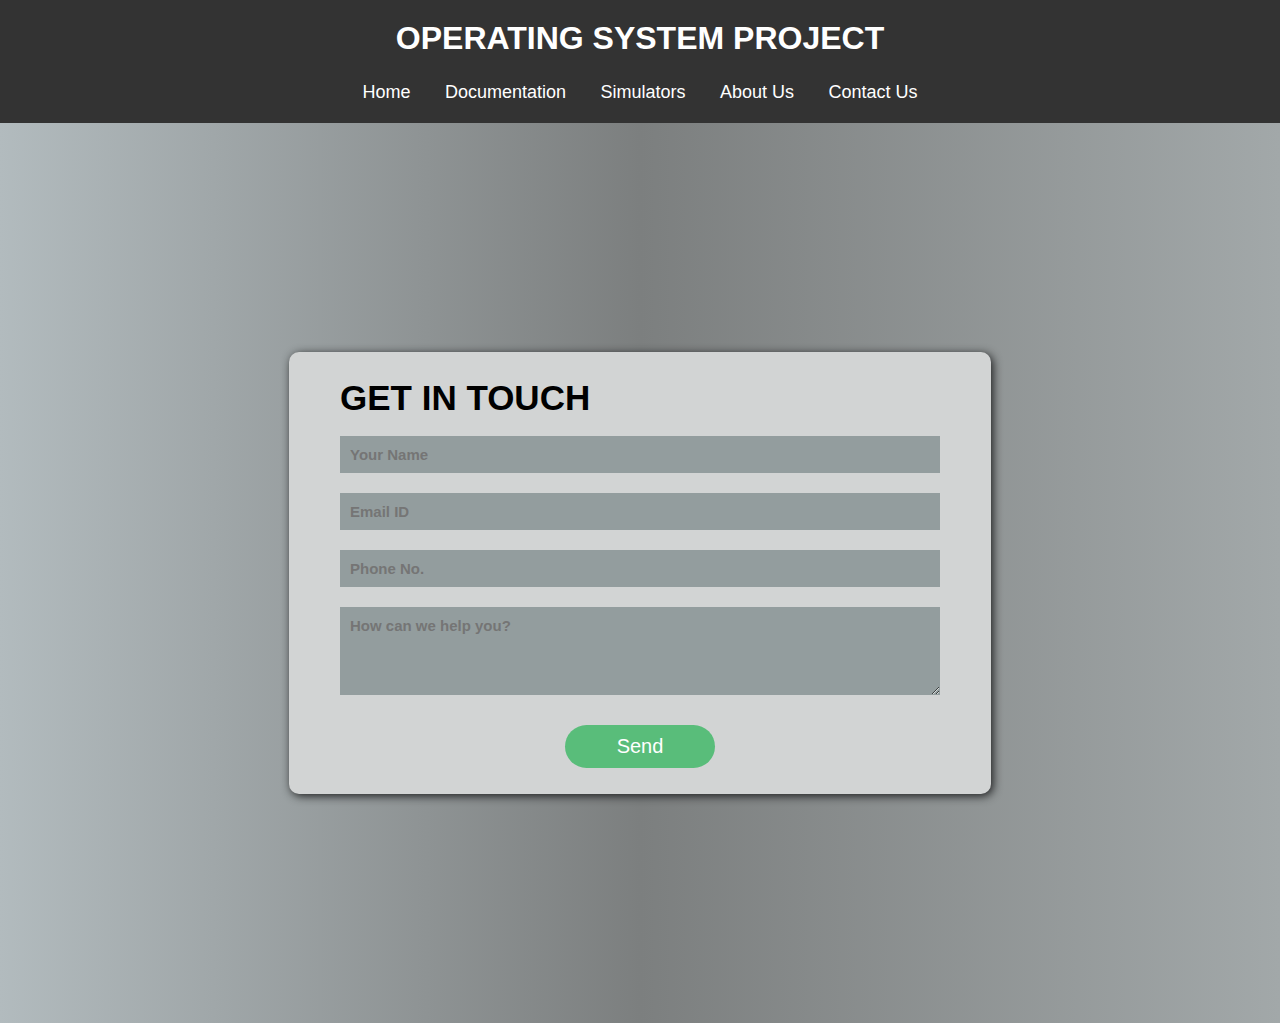
<file: contact.html>
<!DOCTYPE html>
<html>
  <head>
    <title>Operating System Project</title>
    <meta charset="UTF-8" />
    <meta http-equiv="X-UA-Compatible" content="IE=edge" />
    <meta name="viewport" content="width=device-width, initial-scale=1.0" />
    <link rel="stylesheet" type="text/css" href="contact.css" />
  </head>

  <body>
    <header>
      <h1 class="logo">OPERATING SYSTEM PROJECT</h1>
      <nav>
        <ul class="nav-links">
          <li><a href="index.html">Home</a></li>
          <li><a href="read_more.html">Documentation</a></li>
          <!-- <li><a href="simulators.html" target="_blank">Simulators</a></li> -->
          <li class="dropdown">
            <a href="simulator.html" class="dropbtn">Simulators</a>
            <div class="dropdown-content">
              <a href="priority.html">Priority Preemptive</a>
              <a href="reader_writer.html">Reader and Writer Solution</a>
              <a href="fcfs_disk_scheduling.html">FCFS Disk Scheduling</a>
              <a href="page_replacement.html">Least Page used Replacement</a>
            </div>
          </li>
          <li><a href="team.html">About Us</a></li>
          <li><a href="contact.html">Contact Us</a></li>
        </ul>
      </nav>
    </header>
    <main>
      <div class="container">
        <form onsubmit="sendEmail(); reset(); return false;">
          <h3>GET IN TOUCH</h3>
          <input type="text" id="name" placeholder="Your Name" required />
          <input type="email" id="email" placeholder="Email ID" required />
          <input type="text" id="phone" placeholder="Phone No." required />
          <textarea
            id="message"
            rows="4"
            placeholder="How can we help you?"
          ></textarea>
          <button type="submit">Send</button>
        </form>
      </div>
    </main>
    <script src="https://smtpjs.com/v3/smtp.js"></script>
    <script>
      function sendEmail() {
        Email.send({
          SecureToken: " fbe22f80-8be4-45a4-82a4-8342e9088ef0",
          To: "darshilramani8@gmail.com",
          From: document.getElementById("email").value,
          Subject: "Website Suggestion from User",
          Body:
            "Name: " +
            document.getElementById("name").value +
            "<br> Email: " +
            document.getElementById("email").value +
            "<br> Phone no: " +
            document.getElementById("phone").value +
            "<br> Message: " +
            document.getElementById("message").value,
        }).then((message) => alert("Message Sent Succesfully! Thankyou :)"));
      }
    </script>
  </body>
</html>
</file>
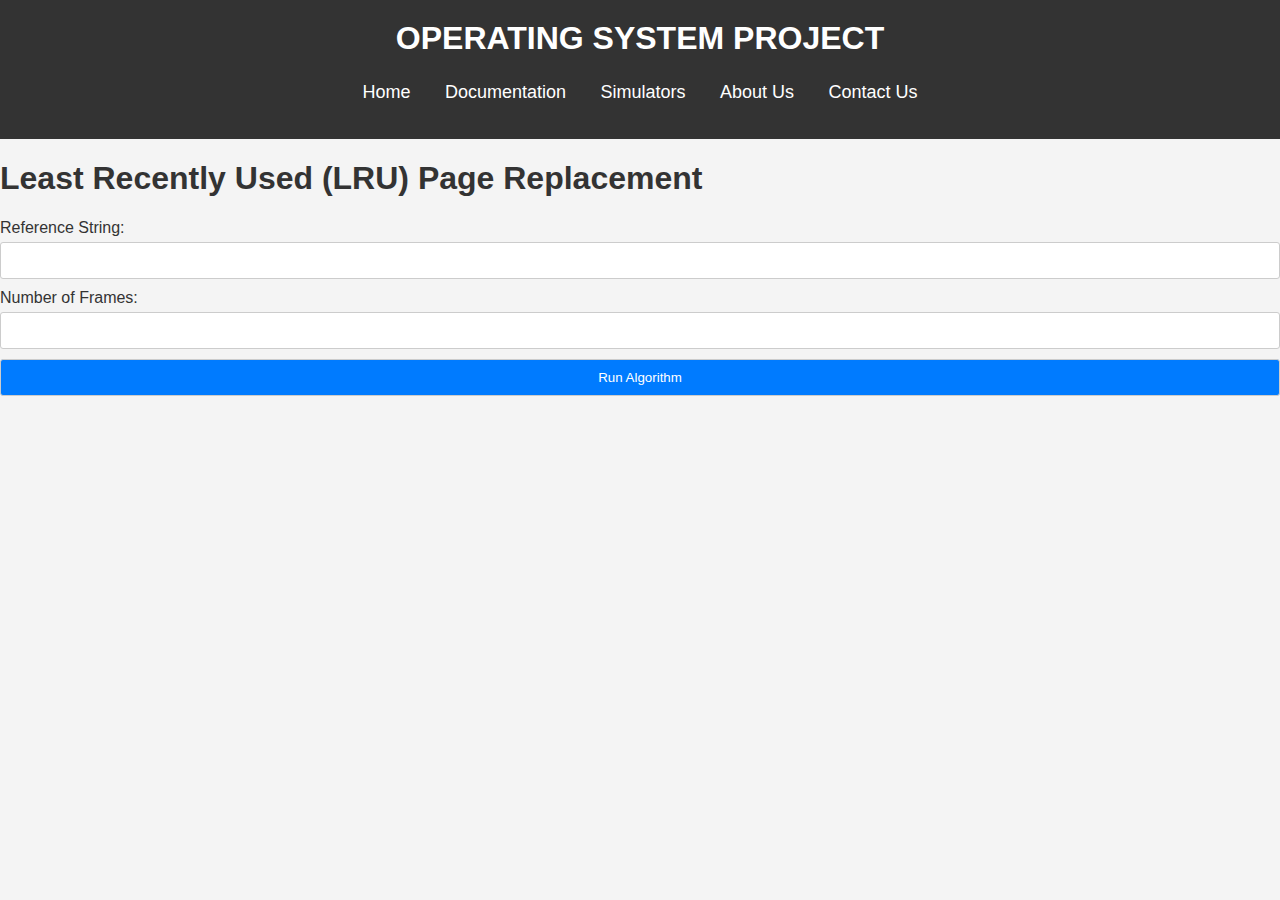
<file: page_replacement.html>
<!DOCTYPE html>
<html>
  <head>
    <meta charset="UTF-8" />
    <meta http-equiv="X-UA-Compatible" content="IE=edge" />
    <meta name="viewport" content="width=device-width, initial-scale=1.0" />
    <title>Priority Preemptive Scheduler Simulator</title>
    <link rel="stylesheet" href="page_replacement.css" />
  </head>
  <body>
    <header>
      <h1 class="logo">OPERATING SYSTEM PROJECT</h1>
      <nav>
        <ul class="nav-links">
          <li><a href="index.html">Home</a></li>
          <li><a href="read_more.html">Documentation</a></li>
          <!-- <li><a href="simulators.html" target="_blank">Simulators</a></li> -->
          <li class="dropdown">
            <a href="simulator.html" class="dropbtn">Simulators</a>
            <div class="dropdown-content">
              <a href="priority.html">Priority Preemptive</a>
              <a href="reader_writer.html">Reader and Writer Solution</a>
              <a href="fcfs_disk_scheduling.html">FCFS Disk Scheduling</a>
              <!-- <a href="page_replacement.html">Least Page used Replacement</a> -->
            </div>
          </li>
          <li><a href="team.html">About Us</a></li>
          <li><a href="contact.html">Contact Us</a></li>
        </ul>
      </nav>
    </header>

    <h1>Least Recently Used (LRU) Page Replacement</h1>
    <form id="algorithmForm">
      <label for="inputString">Reference String:</label>
      <input type="text" id="inputString" name="inputString" required /><br />
      <label for="inputFrames">Number of Frames:</label>
      <input type="number" id="inputFrames" name="inputFrames" required /><br />
      <button type="submit">Run Algorithm</button>
    </form>

    <div id="result"></div>
    <script src="page_replacement.js"></script>
  </body>
</html>
</file>
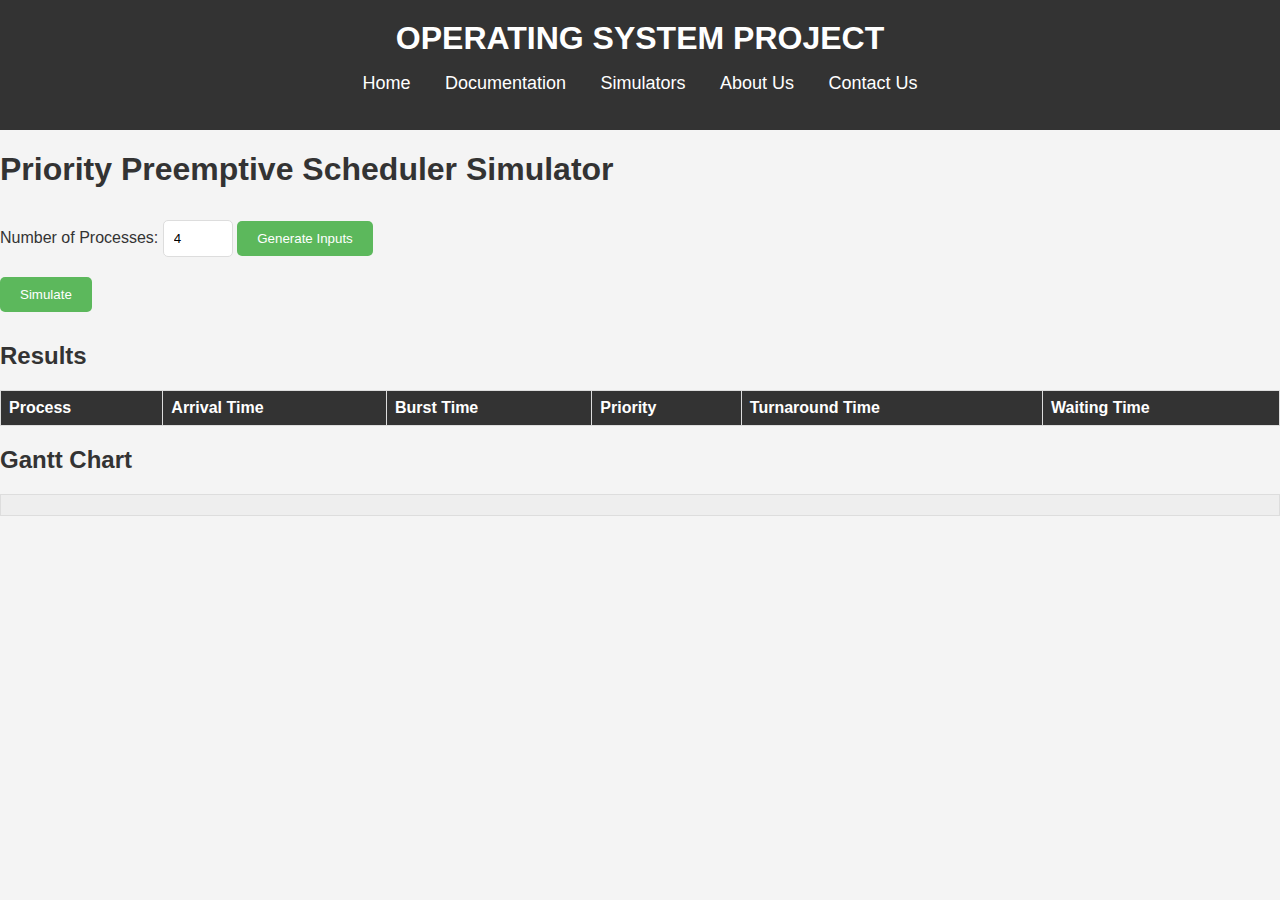
<file: priority.html>
<!DOCTYPE html>
<html>
  <head>
    <meta charset="UTF-8" />
    <meta http-equiv="X-UA-Compatible" content="IE=edge" />
    <meta name="viewport" content="width=device-width, initial-scale=1.0" />
    <title>Priority Preemptive Scheduler Simulator</title>
    <link rel="stylesheet" href="priority.css" />
  </head>
  <body>
    <header>
      <h1 class="logo">OPERATING SYSTEM PROJECT</h1>
      <nav>
        <ul class="nav-links">
          <li><a href="index.html">Home</a></li>
          <li><a href="read_more.html">Documentation</a></li>
          <!-- <li><a href="simulators.html" target="_blank">Simulators</a></li> -->
          <li class="dropdown">
            <a href="simulator.html" class="dropbtn">Simulators</a>
            <div class="dropdown-content">
              <!-- <a href="priority.html">Priority Preemptive</a> -->
              <a href="reader_writer.html">Reader and Writer Solution</a>
              <a href="fcfs_disk_scheduling.html">FCFS Disk Scheduling</a>
              <a href="page_replacement.html">Least Page used Replacement</a>
            </div>
          </li>
          <li><a href="team.html">About Us</a></li>
          <li><a href="contact.html">Contact Us</a></li>
        </ul>
      </nav>
    </header>

    <h1>Priority Preemptive Scheduler Simulator</h1>
    <div>
      <label for="process-count">Number of Processes:</label>
      <input type="number" id="process-count" min="1" max="20" value="4" />
      <button onclick="generateInputs()">Generate Inputs</button>
    </div>
    <div id="inputs-container"></div>
    <button onclick="simulate()">Simulate</button>
    <h2>Results</h2>
    <table>
      <thead>
        <tr>
          <th>Process</th>
          <th>Arrival Time</th>
          <th>Burst Time</th>
          <th>Priority</th>
          <th>Turnaround Time</th>
          <th>Waiting Time</th>
        </tr>
      </thead>
      <tbody id="results-container"></tbody>
    </table>
    <h2>Gantt Chart</h2>
    <div id="gantt-container"></div>

    <script src="priority.js"></script>
  </body>
</html>
</file>
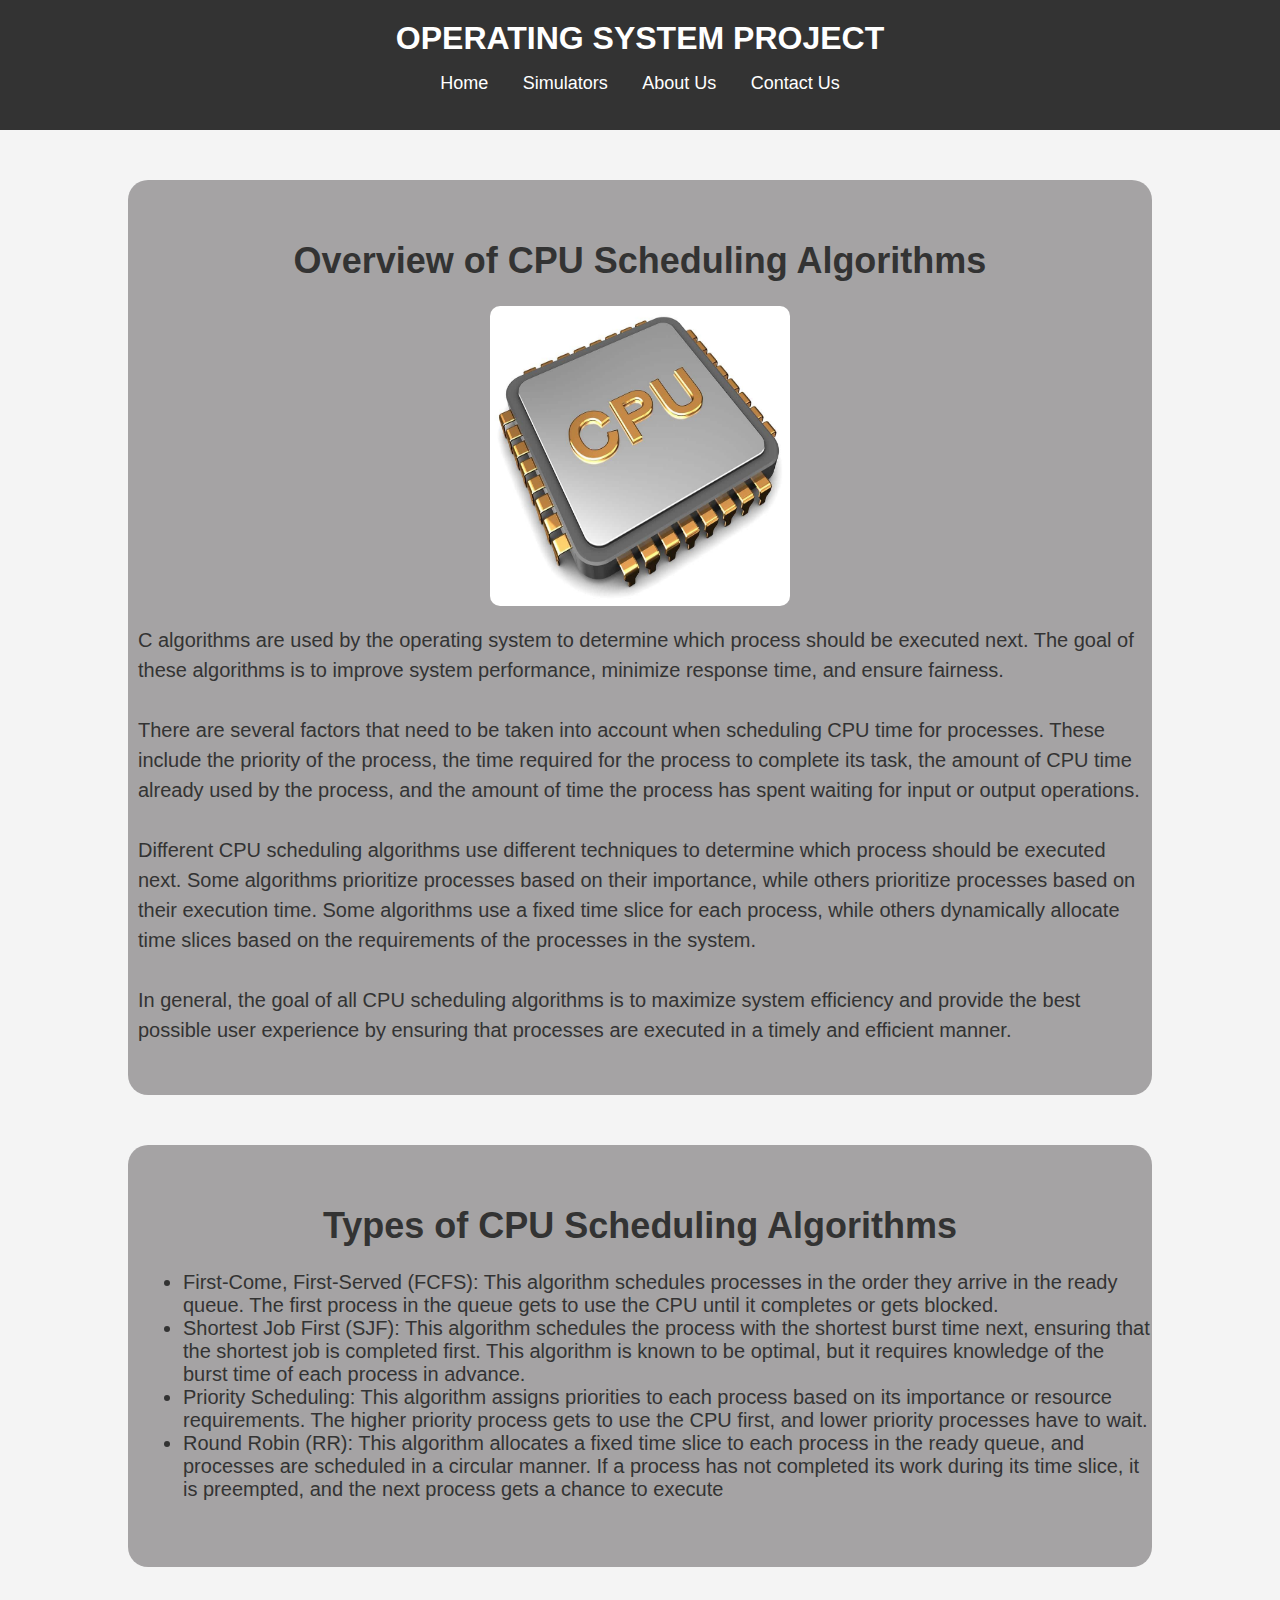
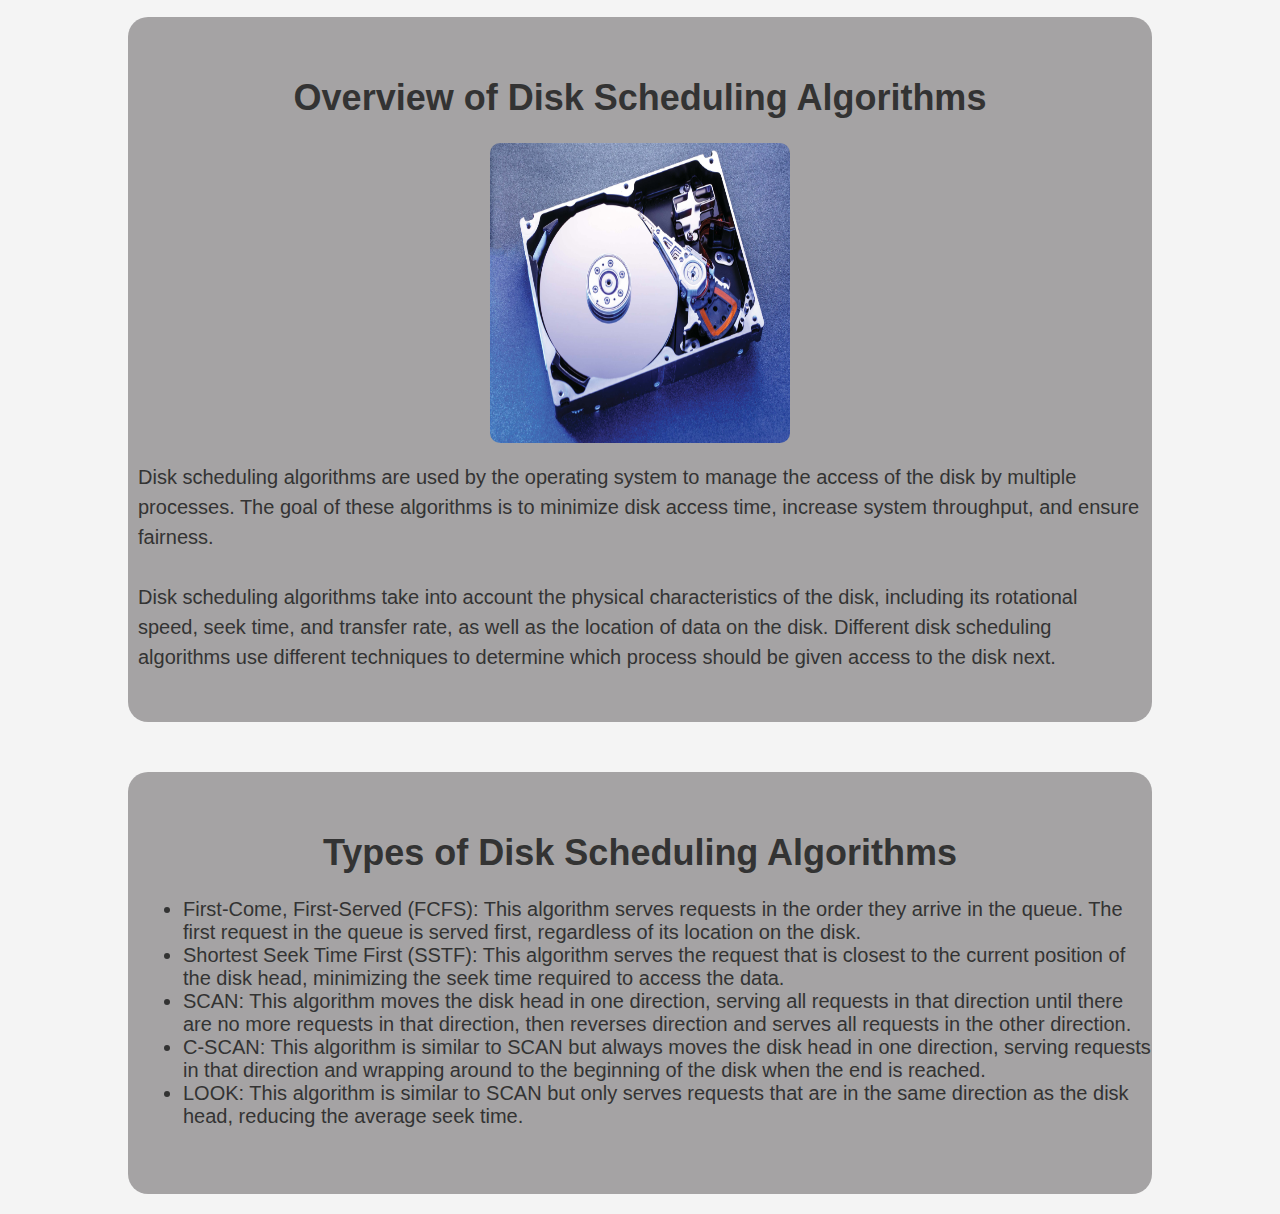
<file: read_more.html>
<!DOCTYPE html>
<html lang="en">

<head>
    <meta charset="UTF-8">
    <meta http-equiv="X-UA-Compatible" content="IE=edge">
    <meta name="viewport" content="width=device-width, initial-scale=1.0">
    <link rel="stylesheet" href="read_more.css">

    <title>OS Documentation</title>
</head>
<body>
    
    <header>
        <h1 class="logo">OPERATING SYSTEM PROJECT</h1>
        <nav>
            <ul class="nav-links">
                <li><a href="index.html">Home</a></li>
                <!-- <li><a href="read_more.html">Documentation</a></li> -->
                <!-- <li><a href="simulators.html" target="_blank">Simulators</a></li> -->
                <li class="dropdown">
                    <a href="simulator.html" class="dropbtn">Simulators</a>
                    <div class="dropdown-content">
                        <a href="priority.html">Priority Preemptive</a>
                        <a href="reader_writer.html">Reader and Writer Solution</a>
						<a href="fcfs_disk_scheduling.html">FCFS Disk Scheduling</a>
					  <a href="page_replacement.html">Least Page used Replacement</a>
                    </div>
                </li>
                <li><a href="team.html">About Us</a></li>
                <li><a href="contact.html">Contact Us</a></li>
            </ul>
        </nav>
    </header>

    <section class="container_docs">
        <h1>Overview of CPU Scheduling Algorithms</h1>
        <img src="CPU.png" alt="CPU sch image">
        <p>C algorithms are used by the operating system to determine which process should be executed
            next. The goal of these algorithms is to improve system performance, minimize response time, and ensure
            fairness. <br> <br>

            There are several factors that need to be taken into account when scheduling CPU time for processes. These
            include the priority of the process, the time required for the process to complete its task, the amount of
            CPU time already used by the process, and the amount of time the process has spent waiting for input or
            output operations. <br> <br>

            Different CPU scheduling algorithms use different techniques to determine which process should be executed
            next. Some algorithms prioritize processes based on their importance, while others prioritize processes
            based on their execution time. Some algorithms use a fixed time slice for each process, while others
            dynamically allocate time slices based on the requirements of the processes in the system. <br> <br>

            In general, the goal of all CPU scheduling algorithms is to maximize system efficiency and provide the best
            possible user experience by ensuring that processes are executed in a timely and efficient manner.
        </p>
    </section>

  

    <section class="container_docs" data-aos="zoom-in-up">
        <h1>Types of CPU Scheduling Algorithms</h1>
        <ul>
            <li>First-Come, First-Served (FCFS): This algorithm schedules processes in the order they arrive in the
                ready queue. The first process in the queue gets to use the CPU until it completes or gets blocked.</li>
            <li>Shortest Job First (SJF): This algorithm schedules the process with the shortest burst time next,
                ensuring that the shortest job is completed first. This algorithm is known to be optimal, but it
                requires knowledge of the burst time of each process in advance.</li>
            <li>Priority Scheduling: This algorithm assigns priorities to each process based on its importance or
                resource requirements. The higher priority process gets to use the CPU first, and lower priority
                processes have to wait.</li>
            <li>Round Robin (RR): This algorithm allocates a fixed time slice to each process in the ready queue, and
                processes are scheduled in a circular manner. If a process has not completed its work during its time
                slice, it is preempted, and the next process gets a chance to execute</li>
        </ul>
        </p>
    </section>

    <section class="container_docs">
        <h1>Overview of Disk Scheduling Algorithms</h1>
        <img src="Disk.jpg" alt="Disk Scheduling Image">
        <p>Disk scheduling algorithms are used by the operating system to manage the access of the disk by multiple
            processes. The goal of these algorithms is to minimize disk access time, increase system throughput, and
            ensure fairness.
            <br><br>
            Disk scheduling algorithms take into account the physical characteristics of the disk, including its
            rotational speed, seek time, and transfer rate, as well as the location of data on the disk. Different disk
            scheduling algorithms use different techniques to determine which process should be given access to the disk
            next.
        </p>
    </section>

    <section class="container_docs" data-aos="zoom-in-up">
        <h1>Types of Disk Scheduling Algorithms</h1>
        <ul>
            <li>First-Come, First-Served (FCFS): This algorithm serves requests in the order they arrive in the queue.
                The first request in the queue is served first, regardless of its location on the disk.</li>
            <li>Shortest Seek Time First (SSTF): This algorithm serves the request that is closest to the current
                position of the disk head, minimizing the seek time required to access the data.</li>
            <li>SCAN: This algorithm moves the disk head in one direction, serving all requests in that direction until
                there are no more requests in that direction, then reverses direction and serves all requests in the
                other direction.</li>
            <li>C-SCAN: This algorithm is similar to SCAN but always moves the disk head in one direction, serving
                requests in that direction and wrapping around to the beginning of the disk when the end is reached.
            </li>
            <li>LOOK: This algorithm is similar to SCAN but only serves requests that are in the same direction as the
                disk head, reducing the average seek time.</li>
        </ul>
        </p>
    </section>

    </p>
    </section>
</body>

</html>
</file>
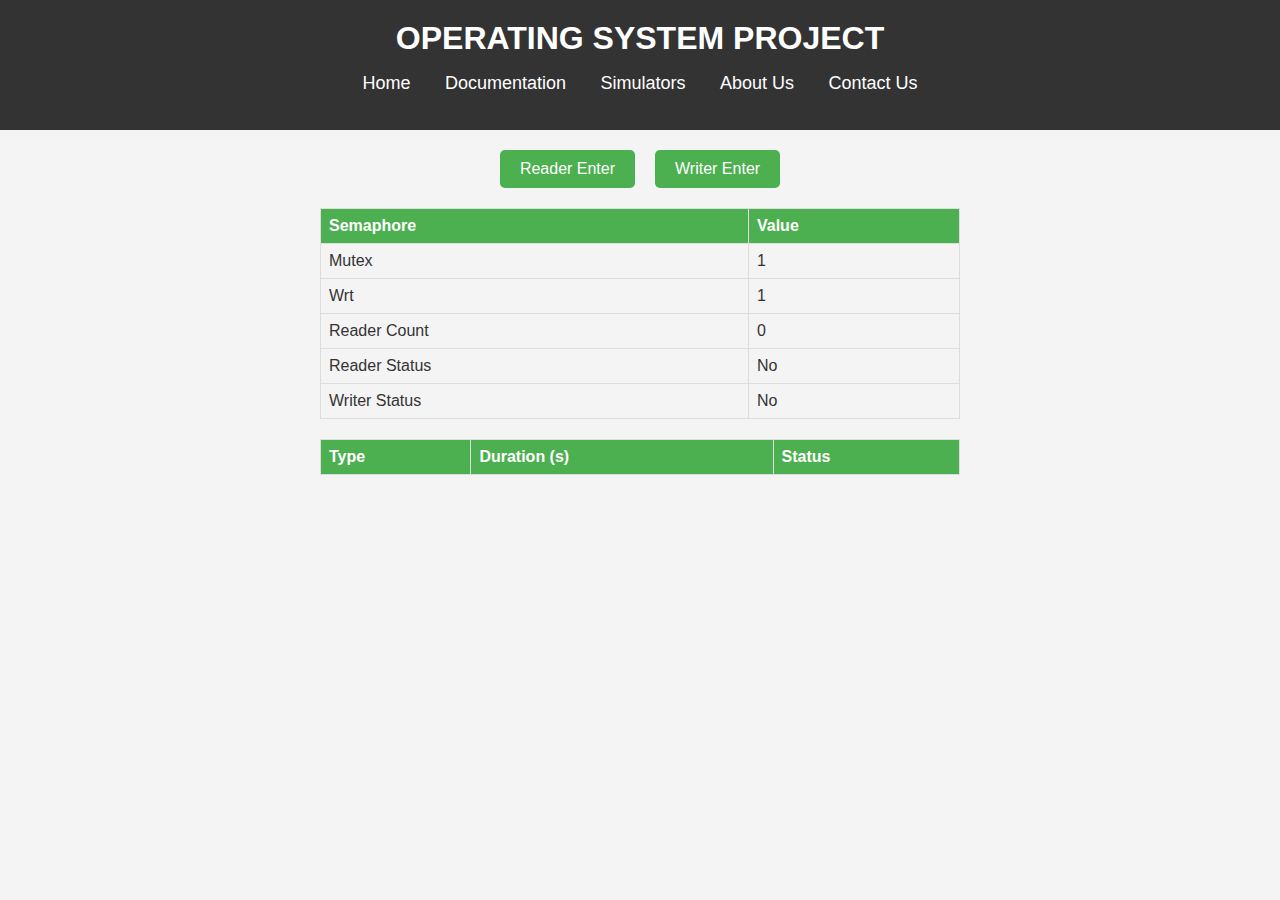
<file: reader_writer.html>
<!DOCTYPE html>
<html>
  <head>
    <meta charset="UTF-8" />
    <meta http-equiv="X-UA-Compatible" content="IE=edge" />
    <meta name="viewport" content="width=device-width, initial-scale=1.0" />
    <title>Priority Preemptive Scheduler Simulator</title>
    <link rel="stylesheet" href="reader_writer.css" />
  </head>
  <body>
    <header>
      <h1 class="logo">OPERATING SYSTEM PROJECT</h1>
      <nav>
        <ul class="nav-links">
          <li><a href="index.html">Home</a></li>
          <li><a href="read_more.html">Documentation</a></li>
          <!-- <li><a href="simulators.html" target="_blank">Simulators</a></li> -->
          <li class="dropdown">
            <a href="simulator.html" class="dropbtn">Simulators</a>
            <div class="dropdown-content">
              <a href="priority.html">Priority Preemptive</a>
              <!-- <a href="reader_writer.html">Reader and Writer Solution</a> -->
              <a href="fcfs_disk_scheduling.html">FCFS Disk Scheduling</a>
              <a href="page_replacement.html">Least Page used Replacement</a>
            </div>
          </li>
          <li><a href="team.html">About Us</a></li>
          <li><a href="contact.html">Contact Us</a></li>
        </ul>
      </nav>
    </header>

    <div class="container">
      <button class="reader" onclick="startOperation('reader')">
        Reader Enter
      </button>
      <button class="writer" onclick="startOperation('writer')">
        Writer Enter
      </button>
    </div>
    <table id="output">
      <tr>
        <th>Semaphore</th>
        <th>Value</th>
      </tr>
      <tr>
        <td>Mutex</td>
        <td id="mutexValue">1</td>
      </tr>
      <tr>
        <td>Wrt</td>
        <td id="wrtValue">1</td>
      </tr>
      <tr>
        <td>Reader Count</td>
        <td id="readerCount">0</td>
      </tr>
      <tr>
        <td>Reader Status</td>
        <td id="readerStatus">No</td>
      </tr>
      <tr>
        <td>Writer Status</td>
        <td id="writerStatus">No</td>
      </tr>
    </table>
    <table id="operationOutput" style="margin-top: 20px">
      <tr>
        <th>Type</th>
        <th>Duration (s)</th>
        <th>Status</th>
      </tr>
    </table>

    <script src="reader_writer.js"></script>
  </body>
</html>
</file>
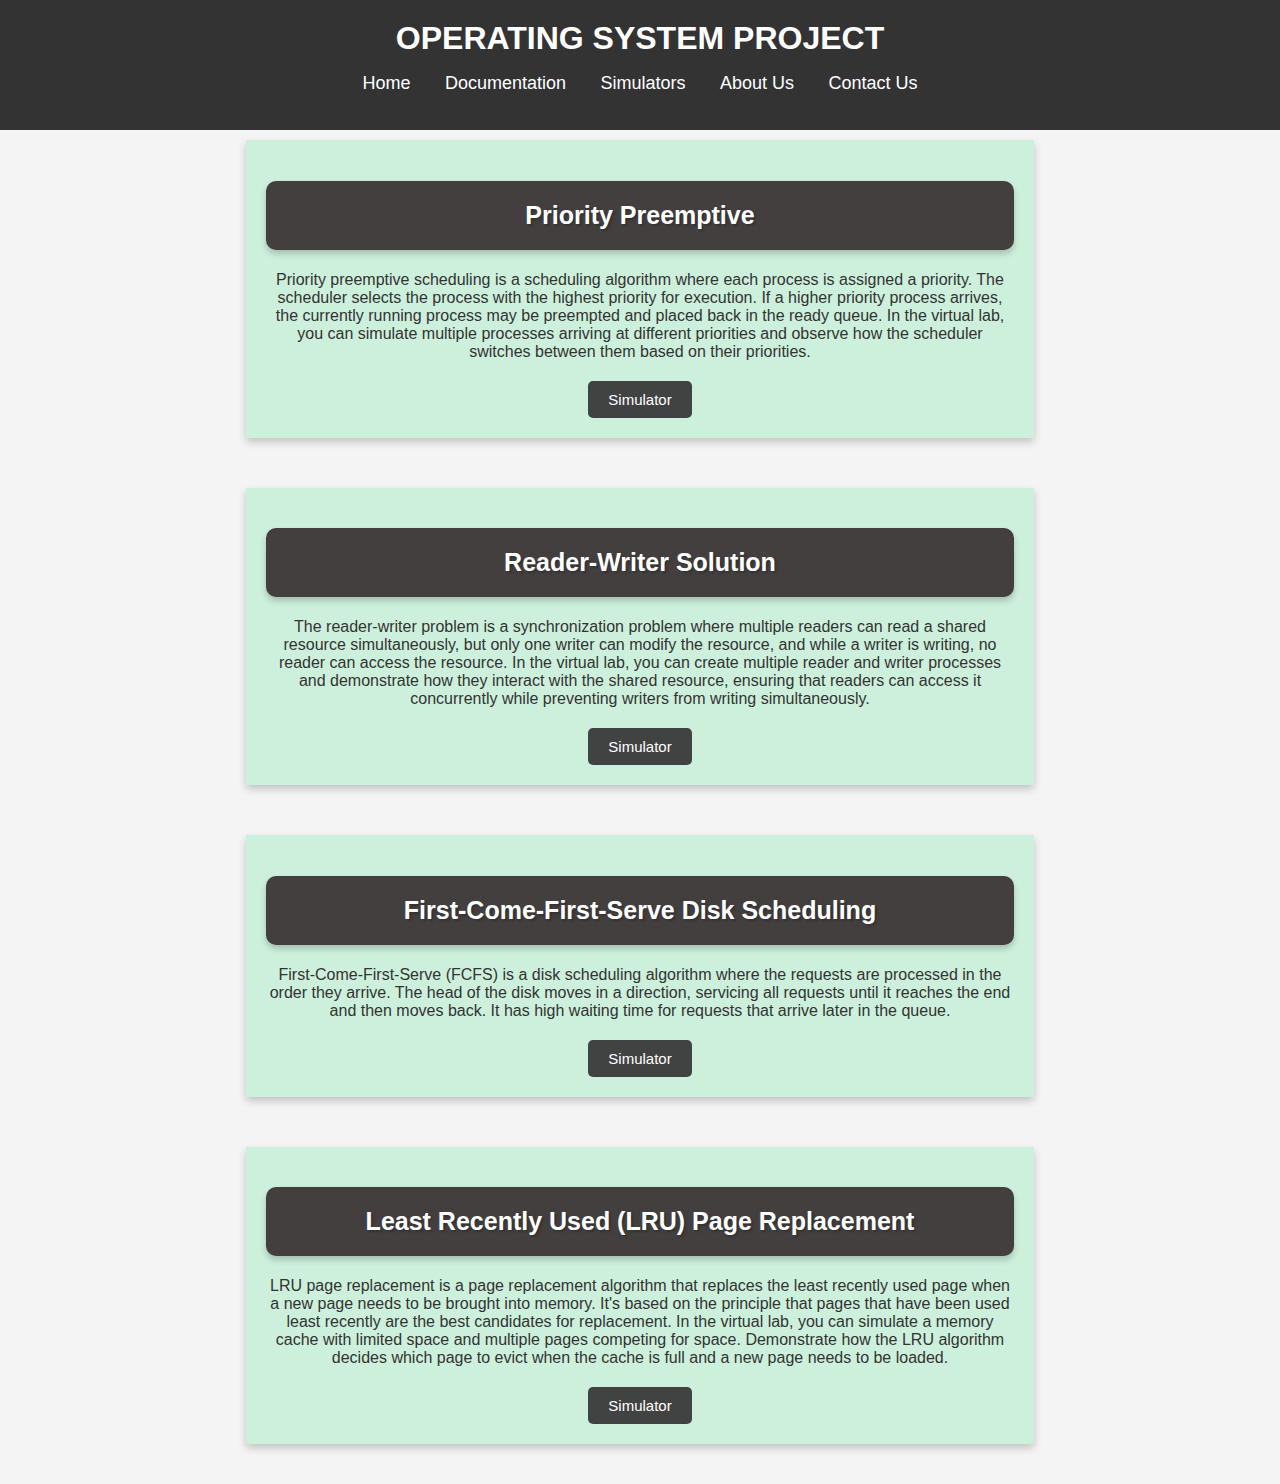
<file: simulator.html>
<!DOCTYPE html>
<html>
  <head>
    <meta charset="UTF-8" />
    <meta http-equiv="X-UA-Compatible" content="IE=edge" />
    <meta name="viewport" content="width=device-width, initial-scale=1.0" />
    <title>Simulator Page</title>
    <link rel="stylesheet" type="text/css" href="simulator.css" />
    <link rel="stylesheet" href="simulator.css" />
  </head>

  <body>
    <header>
      <h1 class="logo">OPERATING SYSTEM PROJECT</h1>
      <nav>
        <ul class="nav-links">
          <li><a href="index.html">Home</a></li>
          <li><a href="read_more.html">Documentation</a></li>
          <!-- <li><a href="simulators.html" target="_blank">Simulators</a></li> -->
          <li class="dropdown">
            <a href="simulator.html" class="dropbtn">Simulators</a>
            <div class="dropdown-content">
                <a href="priority.html">Priority Preemptive</a>
                <a href="reader_writer.html">Reader and Writer Solution</a>
                <a href="fcfs_disk_scheduling.html">FCFS Disk Scheduling</a>
                <a href="page_replacement.html">Least Page used Replacement</a>
            </div>
          </li>
          <li><a href="team.html">About Us</a></li>
          <li><a href="contact.html">Contact Us</a></li>
        </ul>
      </nav>
    </header>

    <div class="box-container">
      <div class="box">
        <h2>Priority Preemptive</h2>
        <p>
          Priority preemptive scheduling is a scheduling algorithm where each
          process is assigned a priority. The scheduler selects the process with
          the highest priority for execution. If a higher priority process
          arrives, the currently running process may be preempted and placed
          back in the ready queue. In the virtual lab, you can simulate multiple
          processes arriving at different priorities and observe how the
          scheduler switches between them based on their priorities.
        </p>
        <div class="btn-container">
          <button onclick="window.location.href='priority.html'">
            Simulator
          </button>
        </div>
      </div>

      <div class="box">
        <h2>Reader-Writer Solution</h2>
        <p>
          The reader-writer problem is a synchronization problem where multiple
          readers can read a shared resource simultaneously, but only one writer
          can modify the resource, and while a writer is writing, no reader can
          access the resource. In the virtual lab, you can create multiple
          reader and writer processes and demonstrate how they interact with the
          shared resource, ensuring that readers can access it concurrently
          while preventing writers from writing simultaneously.
        </p>
        <div class="btn-container">
          <button onclick="window.location.href='reader_writer.html'">
            Simulator
          </button>
        </div>
      </div>

      <div class="box">
        <h2>First-Come-First-Serve Disk Scheduling</h2>
        <p>
          First-Come-First-Serve (FCFS) is a disk scheduling algorithm where the
          requests are processed in the order they arrive. The head of the disk
          moves in a direction, servicing all requests until it reaches the end
          and then moves back. It has high waiting time for requests that arrive
          later in the queue.
        </p>
        <div class="btn-container">
          <button onclick="window.location.href='fcfs_disk_scheduling.html'">
            Simulator
          </button>
        </div>
      </div>

      <div class="box">
        <h2>Least Recently Used (LRU) Page Replacement</h2>
        <p>
          LRU page replacement is a page replacement algorithm that replaces the
          least recently used page when a new page needs to be brought into
          memory. It's based on the principle that pages that have been used
          least recently are the best candidates for replacement. In the virtual
          lab, you can simulate a memory cache with limited space and multiple
          pages competing for space. Demonstrate how the LRU algorithm decides
          which page to evict when the cache is full and a new page needs to be
          loaded.
        </p>
        <div class="btn-container">
          </button>
          <button
            onclick="window.location.href='LRU.html'"
          >
            Simulator
          </button>
        </div>
      </div>
    </div>
  </body>
</html>
</file>
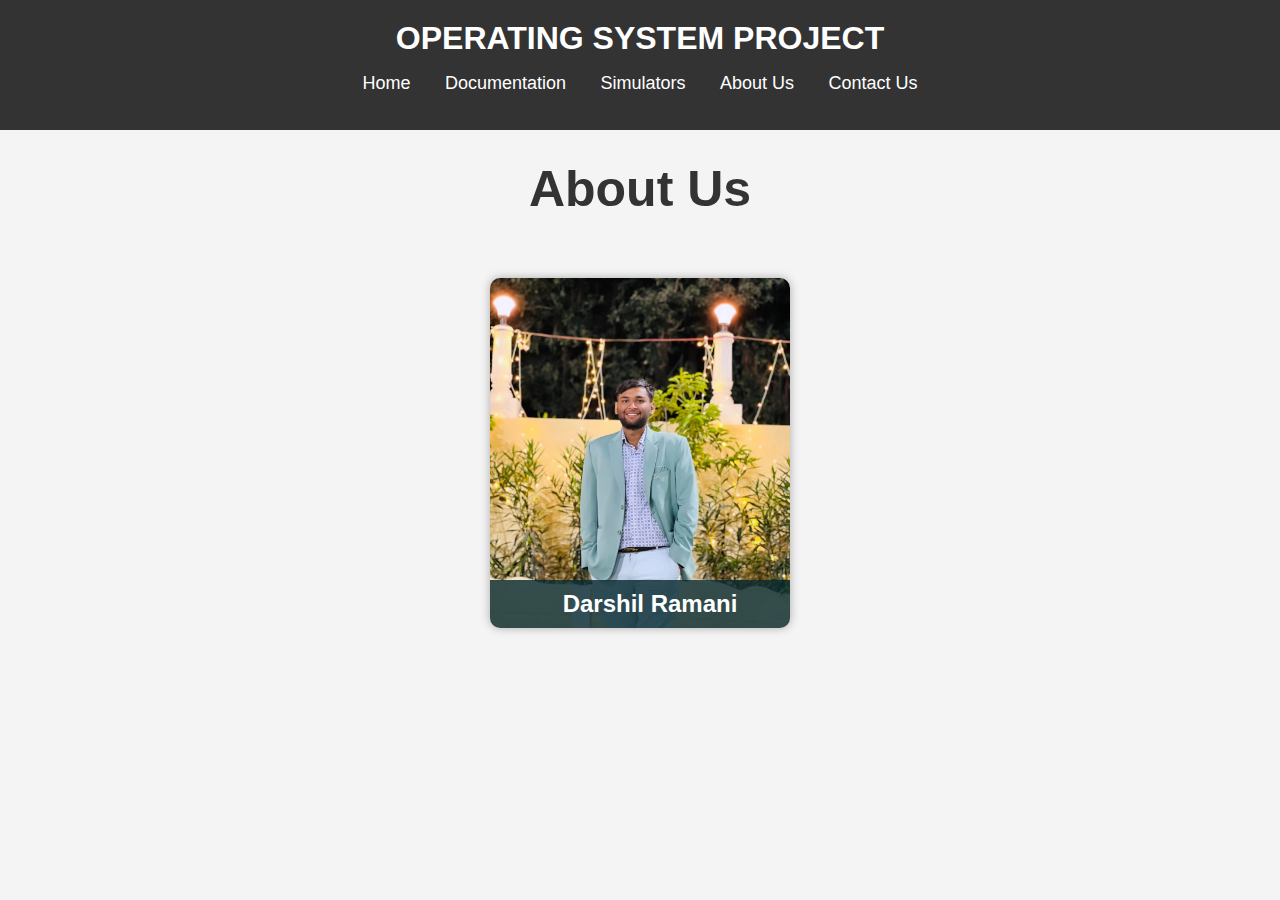
<file: team.html>
<!DOCTYPE html>
<html lang="en">
<head>
    <meta charset="UTF-8" />
    <meta http-equiv="X-UA-Compatible" content="IE=edge" />
    <meta name="viewport" content="width=device-width, initial-scale=1.0" />
    <title>My Team Page</title>
    <link rel="stylesheet" type="text/css" href="team.css" />
</head>
<body>
    <header>
        <h1 class="logo">OPERATING SYSTEM PROJECT</h1>
        <nav>
            <ul class="nav-links">
                <li><a href="index.html">Home</a></li>
                <li><a href="read_more.html">Documentation</a></li>
                <li class="dropdown">
                    <a href="simulator.html" class="dropbtn">Simulators</a>
                    <div class="dropdown-content">
                        <a href="priority.html">Priority Preemptive</a>
                        <a href="reader_writer.html">Reader and Writer Solution</a>
                        <a href="fcfs_disk_scheduling.html">FCFS Disk Scheduling</a>
                        <a href="page_replacement.html">Least Page used Replacement</a>
                    </div>
                </li>
                <li><a href="team.html">About Us</a></li>
                <li><a href="contact.html">Contact Us</a></li>
            </ul>
        </nav>
    </header>
    
    <h1 class="about-us">About Us</h1>
    
    <main>
        <div class="team-member">
            <img src="Darshil.jpg" alt="Darshil Ramani" />
            <h2>Darshil Ramani</h2>
            <ul>
                <li>Roll No: 22BCP372</li>
            </ul>
        </div>
    </main>
</body>
</html>
</file>
<file: contact.css>
*{
    margin: 0;
    /* box-sizing: border-box; */
   
}

.container{
    width: 100%;
    height: 100vh;
    background: linear-gradient(to right, #b2bbbe, #7c7f7f , #a2a8a9);
    display: flex;
    align-items: center;
    justify-content: center;
}
form{
    background: rgb(210, 212, 212);
    display: flex;
    flex-direction: column;
    padding: 2vw 4vw;
    width: 90%;
    max-width: 600px;
    border-radius: 10px;
    box-shadow: 2px 2px 10px rgb(28, 29, 30);
}
form h3{
    font-family: 'Alkatra', sans-serif;
    color: #000000;
    font-weight: bolder;
    margin-bottom: 8px;
    font-size: 35px;
}
form input, form textarea{
    font-family: 'Raleway',sans-serif;
    border: 0;
    margin: 10px 0;
    padding: 10px;
    outline: none;
    background-color: #939d9e;
    font-size: 15px;
    font-weight: bold;

}
form button{
    padding: 10px;
    background: #59bd7a;
    color: white;
    font-size: 20px;
    border: 0;
    border-radius: 30px;
    outline: none;
    cursor: pointer;
    width: 150px;
    margin: 20px auto 0;
    transition: all 0.2s ease-in-out;
}

form button:hover {
    background-color: #7c7e7e;
    box-shadow: 2px 2px 5px rgba(0, 0, 0, 0.3);
    color: #fff;
    transform: 1s scale(1.1);
  }
  body {
    margin: 0;
    padding: 0;
    font-family: 'Segoe UI', Tahoma, Geneva, Verdana, sans-serif;
    background-color: #f4f4f4;
    color: #333;
  }

  header {
    background-color: #333;
    color: #fff;
    padding: 20px 0;
    text-align: center;
  }
  
  header .logo {
    margin: 0;
  }
  
  nav ul {
    padding: 0;
    list-style: none;
    text-align: center;
  }
  
  nav ul li {
    display: inline;
    margin: 0 15px;
  }
  
  nav ul li a {
    text-decoration: none;
    color: #fff;
    font-size: 18px;
  }
  
  .nav-links .dropdown {
    display: inline-block;
  }
  
  .dropdown-content {
    display: none;
    position: absolute;
    background-color: #f9f9f9;
    min-width: 160px;
    box-shadow: 0px 8px 16px 0px rgba(0,0,0,0.2);
  }
  
  .dropdown-content a {
    color: black;
    padding: 12px 16px;
    text-decoration: none;
    display: block;
    text-align: left;
  }
  
  .dropdown:hover .dropdown-content {
    display: block;
  }
  
  .dropdown-content a:hover {
    background-color: #ddd;
  }
  
  header .logo {
    margin: 0;
  }
  
  nav ul {
    margin-top: 25px;
    padding: 0;
    list-style: none;
    text-align: center;
  }
  
  nav ul li {
    display: inline;
    margin: 0 15px;
  }
  
  nav ul li a {
    text-decoration: none;
    color: #fff;
    font-size: 18px;
  }
  
  .nav-links .dropdown {
    display: inline-block;
  }
  
  .dropdown-content {
    display: none;
    position: absolute;
    background-color: #f9f9f9;
    min-width: 160px;
    box-shadow: 0px 8px 16px 0px rgba(0,0,0,0.2);
    z-index: 1;
  }
  
  .dropdown-content a {
    color: black;
    padding: 12px 16px;
    text-decoration: none;
    display: block;
    text-align: left;
  }
  
  .dropdown:hover .dropdown-content {
    display: block;
  }
  
  .dropdown-content a:hover {
    background-color: #ddd;
  }
</file>
<file: page_replacement.css>
body {
    margin: 0;
    padding: 0;
    font-family: 'Segoe UI', Tahoma, Geneva, Verdana, sans-serif;
    background-color: #f4f4f4;
    color: #333;
  }

  header {
    background-color: #333;
    color: #fff;
    padding: 20px 0;
    text-align: center;
  }
  
  header .logo {
    margin: 0;
  }
  
  nav ul {
    padding: 0;
    list-style: none;
    text-align: center;
  }
  
  nav ul li {
    display: inline;
    margin: 0 15px;
  }
  
  nav ul li a {
    text-decoration: none;
    color: #fff;
    font-size: 18px;
  }
  
  .nav-links .dropdown {
    display: inline-block;
  }
  
  .dropdown-content {
    display: none;
    position: absolute;
    background-color: #f9f9f9;
    min-width: 160px;
    box-shadow: 0px 8px 16px 0px rgba(0,0,0,0.2);
  }
  
  .dropdown-content a {
    color: black;
    padding: 12px 16px;
    text-decoration: none;
    display: block;
    text-align: left;
  }
  
  .dropdown:hover .dropdown-content {
    display: block;
  }
  
  .dropdown-content a:hover {
    background-color: #ddd;
  }
  
  header .logo {
    margin: 0;
  }
  
  nav ul {
    margin-top: 25px;
    padding: 0;
    list-style: none;
    text-align: center;
  }
  
  nav ul li {
    display: inline;
    margin: 0 15px;
  }
  
  nav ul li a {
    text-decoration: none;
    color: #fff;
    font-size: 18px;
  }
  
  .nav-links .dropdown {
    display: inline-block;
  }
  
  .dropdown-content {
    display: none;
    position: absolute;
    background-color: #f9f9f9;
    min-width: 160px;
    box-shadow: 0px 8px 16px 0px rgba(0,0,0,0.2);
    z-index: 1;
  }
  
  .dropdown-content a {
    color: black;
    padding: 12px 16px;
    text-decoration: none;
    display: block;
    text-align: left;
  }
  
  .dropdown:hover .dropdown-content {
    display: block;
  }
  
  .dropdown-content a:hover {
    background-color: #ddd;
  }

  .container {
    max-width: 800px;
    margin: 20px auto;
    padding: 20px;
    background-color: #fff;
    border-radius: 5px;
    box-shadow: 0 0 10px rgba(0, 0, 0, 0.1);
}

form {
    margin-bottom: 20px;
}

label {
    display: block;
    margin-bottom: 5px;
}

input[type="text"],
input[type="number"],
button {
    padding: 10px;
    width: 100%;
    margin-bottom: 10px;
    border: 1px solid #ccc;
    border-radius: 3px;
    box-sizing: border-box;
}

button {
    background-color: #007bff;
    color: #fff;
    cursor: pointer;
}

button:hover {
    background-color: #0056b3;
}

table {
    width: 100%;
    border-collapse: collapse;
    margin-bottom: 20px;
}

th, td {
    padding: 8px;
    border: 1px solid #ddd;
    text-align: left;
}

th {
    background-color: #f2f2f2;
}

h2 {
    margin-top: 0;
}

.hit {
    background-color: #c3e6cb;
}

.fault {
    background-color: #f5c6cb;
}
</file>
<file: priority.css>
/* priority.css */
body {
  margin: 0;
  padding: 0;
  font-family: 'Segoe UI', Tahoma, Geneva, Verdana, sans-serif;
  background-color: #f4f4f4;
  color: #333;
}

header {
  background-color: #333;
  color: #fff;
  padding: 20px 0;
  text-align: center;
}

header .logo {
  margin: 0;
}

nav ul {
  padding: 0;
  list-style: none;
  text-align: center;
}

nav ul li {
  display: inline;
  margin: 0 15px;
}

nav ul li a {
  text-decoration: none;
  color: #fff;
  font-size: 18px;
}

.nav-links .dropdown {
  display: inline-block;
}

.dropdown-content {
  display: none;
  position: absolute;
  background-color: #f9f9f9;
  min-width: 160px;
  box-shadow: 0px 8px 16px 0px rgba(0,0,0,0.2);
  z-index: 1;
}

.dropdown-content a {
  color: black;
  padding: 12px 16px;
  text-decoration: none;
  display: block;
  text-align: left;
}

.dropdown:hover .dropdown-content {
  display: block;
}

.dropdown-content a:hover {
  background-color: #ddd;
}

button {
  background-color: #5cb85c;
  color: white;
  border: none;
  padding: 10px 20px;
  margin: 10px 0;
  border-radius: 5px;
  cursor: pointer;
}

button:hover {
  background-color: #4cae4c;
}

input[type=number] {
  padding: 10px;
  margin: 10px 0;
  border: 1px solid #ddd;
  border-radius: 5px;
}

table {
  width: 100%;
  border-collapse: collapse;
  margin-top: 20px;
}

table, th, td {
  border: 1px solid #ddd;
}

th, td {
  text-align: left;
  padding: 8px;
}

th {
  background-color: #333;
  color: white;
}

tr:nth-child(even) {
  background-color: #f2f2f2;
}

#gantt-container {
  margin: 20px 0;
  padding: 10px;
  background-color: #eee;
  border: 1px solid #ddd;
}

/* Responsive design */
@media screen and (max-width: 600px) {
  nav ul li {
    display: block;
    margin: 10px 0;
  }
}
</file>
<file: read_more.css>
body {
    margin: 0;
    padding: 0;
    font-family: 'Segoe UI', Tahoma, Geneva, Verdana, sans-serif;
    background-color: #f4f4f4;
    color: #333;
  }

.container {
    max-width: 1200px;
    margin: 0 auto;
    padding: 0 20px;
}
header {
    background-color: #333;
    color: #fff;
    padding: 20px 0;
    text-align: center;
  }
  
  header .logo {
    margin: 0;
  }
  
  nav ul {
    padding: 0;
    list-style: none;
    text-align: center;
  }
  
  nav ul li {
    display: inline;
    margin: 0 15px;
  }
  
  nav ul li a {
    text-decoration: none;
    color: #fff;
    font-size: 18px;
  }
  
  .nav-links .dropdown {
    display: inline-block;
  }
  
  .dropdown-content {
    display: none;
    position: absolute;
    background-color: #f9f9f9;
    min-width: 160px;
    box-shadow: 0px 8px 16px 0px rgba(0,0,0,0.2);
    z-index: 1;
  }
  
  .dropdown-content a {
    color: black;
    padding: 12px 16px;
    text-decoration: none;
    display: block;
    text-align: left;
  }
  
  .dropdown:hover .dropdown-content {
    display: block;
  }
  
  .dropdown-content a:hover {
    background-color: #ddd;
  }
.container_docs{
    height: auto;
    padding-top:50px;
    text-align: center;
    background-color: rgb(225, 231, 231);
    border-radius: 20px;
    width: 80%;
    margin-left:auto;
    margin-right: auto;
    margin-top: 50px;
    margin-bottom: 10px;
    font-family: 'Poppins', sans-serif;
    background-color: rgba(105, 102, 104, 0.568);
}

.container_docs h1{
    font-size: 36px;
    margin-top: 10px;
    font-weight: 600;
}

.container_docs p{
    margin-left: 10px;
    margin-right: 10px;
    text-align: left;
    margin-top: 15px;
    font-size: 20px;
    padding-bottom: 50px;
    line-height : 30px;
}

.container_docs li{
    text-align: left;
    line-height: normal;
    margin-left: 15px;
    font-size:20px ;
}

.special li{
    margin-left: 10px;
    margin-right: 10px;
    line-height: 25px;
    padding-top: 20px;
}

.container_docs blod{
    font-weight: 900;
}

.container_docs:hover{
    box-shadow: 0 0 20px 0px rgba(0, 0, 0, 0.644);
    transition: 0.3s;
}



img{
  height: 300px;
  width: 300px;
  justify-content: center;
  border-radius: 10px;
}

.prompt {
	position: fixed;
	bottom: 20px;
	right: 20px;
  }
  
  #prompt-button {
	background-color: #fff;
	border: 1px solid #ddd;
	border-radius: 50%;
	width: 50px;
	height: 50px;
	box-shadow: 0 2px 5px rgba(0, 0, 0, 0.3);
	cursor: pointer;
	transition: all 0.2s ease-in-out; 
  }
  
  #prompt-button img {
	width: 100%;
	height: 100%;
	border-radius: 50%;
  }

  #prompt-button:hover {
	transform: scale(1.2); 
  }
</file>
<file: reader_writer.css>
body {
    margin: 0;
    padding: 0;
    font-family: 'Segoe UI', Tahoma, Geneva, Verdana, sans-serif;
    background-color: #f4f4f4;
    color: #333;
  }

/* Container styles */
.container {
    max-width: 1200px;
    margin: 0 auto;
    padding: 0 20px;
}

/* Header styles */
header {
    background-color: #333;
    color: #fff;
    padding: 20px 0;
    text-align: center;
  }
  
  header .logo {
    margin: 0;
  }
  
  nav ul {
    padding: 0;
    list-style: none;
    text-align: center;
  }
  
  nav ul li {
    display: inline;
    margin: 0 15px;
  }
  
  nav ul li a {
    text-decoration: none;
    color: #fff;
    font-size: 18px;
  }
  
  .nav-links .dropdown {
    display: inline-block;
  }
  
  .dropdown-content {
    display: none;
    position: absolute;
    background-color: #f9f9f9;
    min-width: 160px;
    box-shadow: 0px 8px 16px 0px rgba(0,0,0,0.2);
    z-index: 1;
  }
  
  .dropdown-content a {
    color: black;
    padding: 12px 16px;
    text-decoration: none;
    display: block;
    text-align: left;
  }
  
  .dropdown:hover .dropdown-content {
    display: block;
  }
  
  .dropdown-content a:hover {
    background-color: #ddd;
  }

.container {
    display: flex;
    justify-content: center;
    align-items: center;
    margin-top: 20px;
}

.reader,
.writer {
    margin: 0 10px;
    padding: 10px 20px;
    border: none;
    border-radius: 5px;
    font-size: 16px;
    cursor: pointer;
    background-color: #4caf50;
    color: white;
    transition: background-color 0.3s ease;
}

.reader:hover,
.writer:hover {
    background-color: #45a049;
}

table {
    margin-top: 20px;
    border-collapse: collapse;
    width: 50%;
    margin-left: auto;
    margin-right: auto;
}

th,
td {
    border: 1px solid #dddddd;
    text-align: left;
    padding: 8px;
}

th {
    background-color: #4caf50;
    color: white;
}
</file>
<file: simulator.css>
body {
    margin: 0;
    padding: 0;
    font-family: 'Segoe UI', Tahoma, Geneva, Verdana, sans-serif;
    background-color: #f4f4f4;
    color: #333;
  }

/* Container styles */
.container {
    max-width: 1200px;
    margin: 0 auto;
    padding: 0 20px;
}

/* Header styles */
header {
    background-color: #333;
    color: #fff;
    padding: 20px 0;
    text-align: center;
  }
  
  header .logo {
    margin: 0;
  }
  
  nav ul {
    padding: 0;
    list-style: none;
    text-align: center;
  }
  
  nav ul li {
    display: inline;
    margin: 0 15px;
  }
  
  nav ul li a {
    text-decoration: none;
    color: #fff;
    font-size: 18px;
  }
  
  .nav-links .dropdown {
    display: inline-block;
  }
  
  .dropdown-content {
    display: none;
    position: absolute;
    background-color: #f9f9f9;
    min-width: 160px;
    box-shadow: 0px 8px 16px 0px rgba(0,0,0,0.2);
    z-index: 1;
  }
  
  .dropdown-content a {
    color: black;
    padding: 12px 16px;
    text-decoration: none;
    display: block;
    text-align: left;
  }
  
  .dropdown:hover .dropdown-content {
    display: block;
  }
  
  .dropdown-content a:hover {
    background-color: #ddd;
  }

  h2 {
    font-family: 'Montserrat', sans-serif;
    font-size: 36px;
    font-weight: bold;
    text-shadow: 2px 2px 2px #333;
    color: #fff;
    background-color: rgb(68, 63, 63);
    padding: 20px;
    border-radius: 10px;
    box-shadow: 0 4px 6px rgba(0, 0, 0, 0.2);
  }
  
  .box-container {
     
      display: flex;
      flex-wrap: wrap;
      justify-content: center;
      align-items: center;
    }
    
    .box {
      width: calc(60% - 20px);
      margin-top: 10px;
      margin-bottom: 40px;
      padding: 20px;
      background-color: #cdf0dc;
      box-shadow: 0 4px 8px 0 rgba(0, 0, 0, 0.2);
      transition: box-shadow 0.3s ease-in-out;
      background-size: cover;
      background-position: center;
      text-align: center;
  
    }
  
    .box h2 {
      font-size: 25px; /* adjust to your desired font size */
      font-weight: bold;
    }
    
    .box:hover {
      box-shadow: 16px 8px 16px 8px #101010b5;
    }
    
    .btn-container {
      display: flex;
      justify-content: center;
      align-items: center;
      margin-top: 20px;
    }
    
    button {
      padding: 10px 20px;
      border-radius: 5px;
      background-color: #414343;
      color: #fff;
      border: none;
      cursor: pointer;
      transition: background-color 0.3s ease-in-out;
      margin: 0 5px;
      font-size: 15px;
    }
    
    button:hover {
      background-color: #075871;
      
      font-weight: 100;
    }
</file>
<file: team.css>
body {
    margin: 0;
    padding: 0;
    font-family: 'Segoe UI', Tahoma, Geneva, Verdana, sans-serif;
    background-color: #f4f4f4;
    color: #333;
    justify-content: center;
    text-align: center;
  }

header {
    background-color: #333;
    color: #fff;
    padding: 20px 0;
    text-align: center;
  }
  
header .logo {
    margin: 0;
}
  
  nav ul {
    padding: 0;
    list-style: none;
    text-align: center;
  }
  
  nav ul li {
    display: inline;
    margin: 0 15px;
  }
  
  nav ul li a {
    text-decoration: none;
    color: #fff;
    font-size: 18px;
  }
  
  .nav-links .dropdown {
    display: inline-block;
  }
  
  .dropdown-content {
    display: none;
    position: absolute;
    background-color: #f9f9f9;
    min-width: 160px;
    box-shadow: 0px 8px 16px 0px rgba(0,0,0,0.2);
    z-index: 1;
  }
  
  .dropdown-content a {
    color: black;
    padding: 12px 16px;
    text-decoration: none;
    display: block;
    text-align: left;
  }
  
  .dropdown:hover .dropdown-content {
    display: block;
  }
  
  .dropdown-content a:hover {
    background-color: #ddd;
  }
  
  header .logo {
    margin: 0;
  }
  
  nav ul {
    padding: 0;
    list-style: none;
    text-align: center;
  }
  
  nav ul li {
    display: inline;
    margin: 0 15px;
  }
  
  nav ul li a {
    text-decoration: none;
    color: #fff;
    font-size: 18px;
  }
  
  .nav-links .dropdown {
    display: inline-block;
  }
  
  .dropdown-content {
    display: none;
    position: absolute;
    background-color: #f9f9f9;
    min-width: 160px;
    box-shadow: 0px 8px 16px 0px rgba(0,0,0,0.2);
    z-index: 1;
  }
  
  .dropdown-content a {
    color: black;
    padding: 12px 16px;
    text-decoration: none;
    display: block;
    text-align: left;
  }
  
  .dropdown:hover .dropdown-content {
    display: block;
  }
  
  .dropdown-content a:hover {
    background-color: #ddd;
  }

.about-us{
    margin-top: 30px;
	font-size: 50px;
	font-weight: bolder;
	margin-bottom: 0px;
    text-align: center;
}

main{
    display: flex;
    flex-wrap: wrap;
    justify-content: center;
    padding: 20px;
}

.team-member{
    width: 300px;
	height: 350px;
	margin: 40px;
	border-radius: 10px;
	overflow: hidden;
	box-shadow: 0 0 10px rgba(0,0,0,0.3);
}
.team-member img {
	width: 100%;
	height: 100%;
	object-fit: cover;
	transition: transform 0.5s ease;
}
.team-member:hover img {
	transform: scale(1.3);
}

.team-member {
    position: relative;
    width: 300px;
    height: 350px;
    margin: 40px;
    border-radius: 10px;
    overflow: hidden;
    box-shadow: 0 0 10px rgba(0, 0, 0, 0.3);
}

.team-member h2 {
    position: absolute;
    bottom: 0;
    left: 0;
    width: 100%;
    padding: 10px;
    margin: 0;
    color: white;
    background-color: rgba(7, 42, 48, 0.81);
    font-size: 1.5rem;
    text-align: center;
    transition: bottom 0.5s ease;
}

.team-member ul {
    position: absolute;
    bottom: -100%;
    left: 0;
    width: 100%;
    padding: 10px;
    margin: 0;
    color: white;
    background-color: rgba(0, 0, 0, 0.859);
    list-style: none;
    text-align: center;
    transition: bottom 0.5s ease;
}

.team-member:hover ul {
    bottom: 0;
}

.team-member li {
    margin-bottom: 10px;
}
</file>
